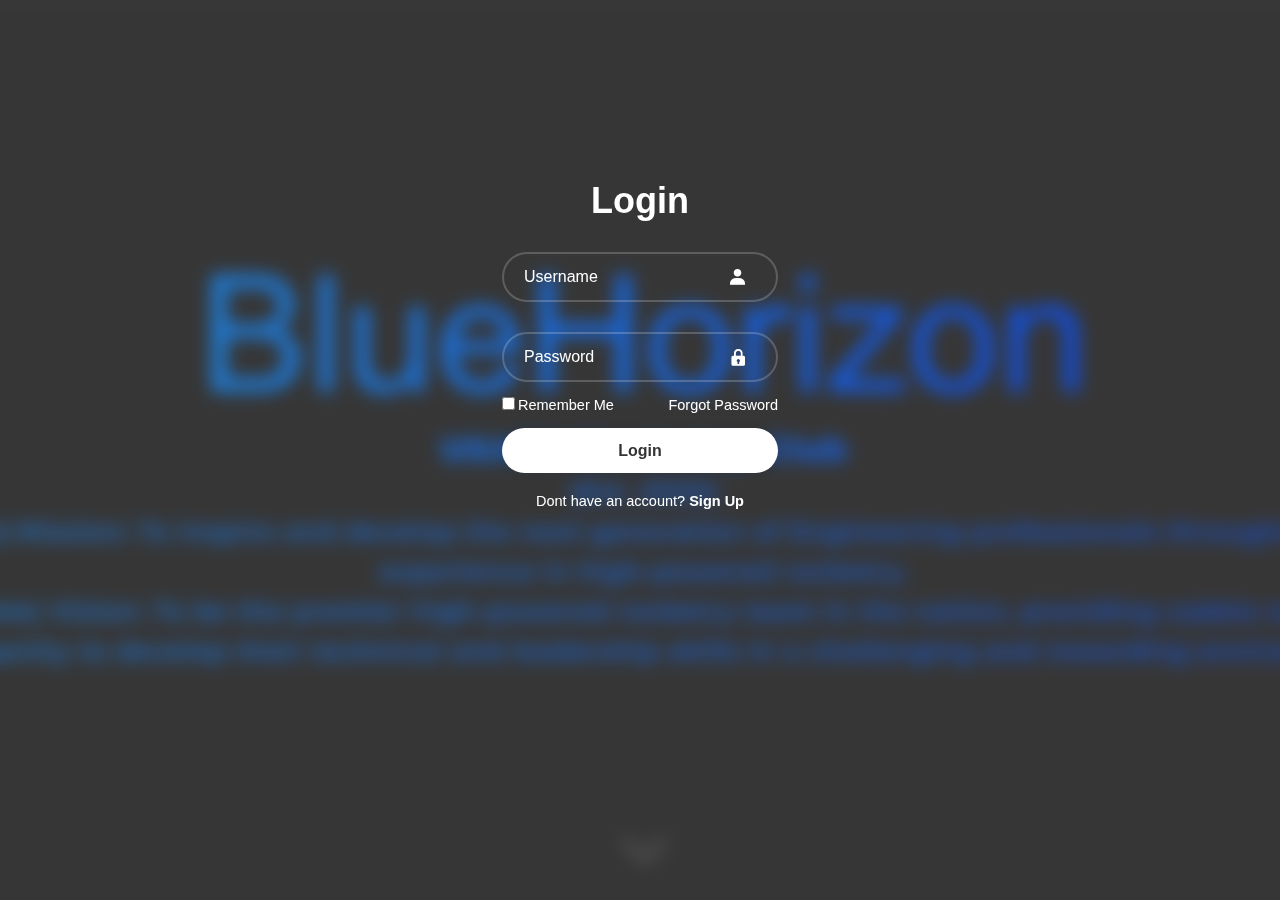
<file: login.html>
<!DOCTYPE html>
<html lang="en">
    <head>
        <meta charset="UTF-8">
        <meta name="viewport" content="width=device-width, initial-scale=1.0">
        <title>BlueHorizon.app</title>

        <link rel="stylesheet" href="loginstyle.css">
        <link rel="icon" type="image/png" href="assets/img/favicon.png">
        <link href='https://unpkg.com/boxicons@2.1.4/css/boxicons.min.css'
            rel='stylesheet'>
    </head>
    <body>
        <span class="bgwrapper">
            <span class="wrapper">
                <form action="authenticate.php" method="post">
                    <h1>Login</h1>
                    <div class="input-box">
                        <label for="username">
                            <i class='bx bxs-user'></i>
                        </label>
                        <input type="text" name="username" placeholder="Username" id="username" required>
                    </div>
                    <div class="input-box">
                        <label for="password">
                            <i class='bx bxs-lock'></i>
                        </label>
                        <input type="password" name="password" placeholder="Password" id="password" required>
                    </div>
                    <div class="remember-forgot">
                        <label><input type="checkbox">Remember Me</label>
                        <a href="forgotpsw.html">Forgot Password</a>
                    </div>
                    <button type="submit" class="btn">Login</button>
                    <div class="register-link">
                        <p>Dont have an account? <a href="register.html">Sign Up</a></p>
                    </div>
                </form>
            </span>
        </span>
    </body>
</html>
</file>
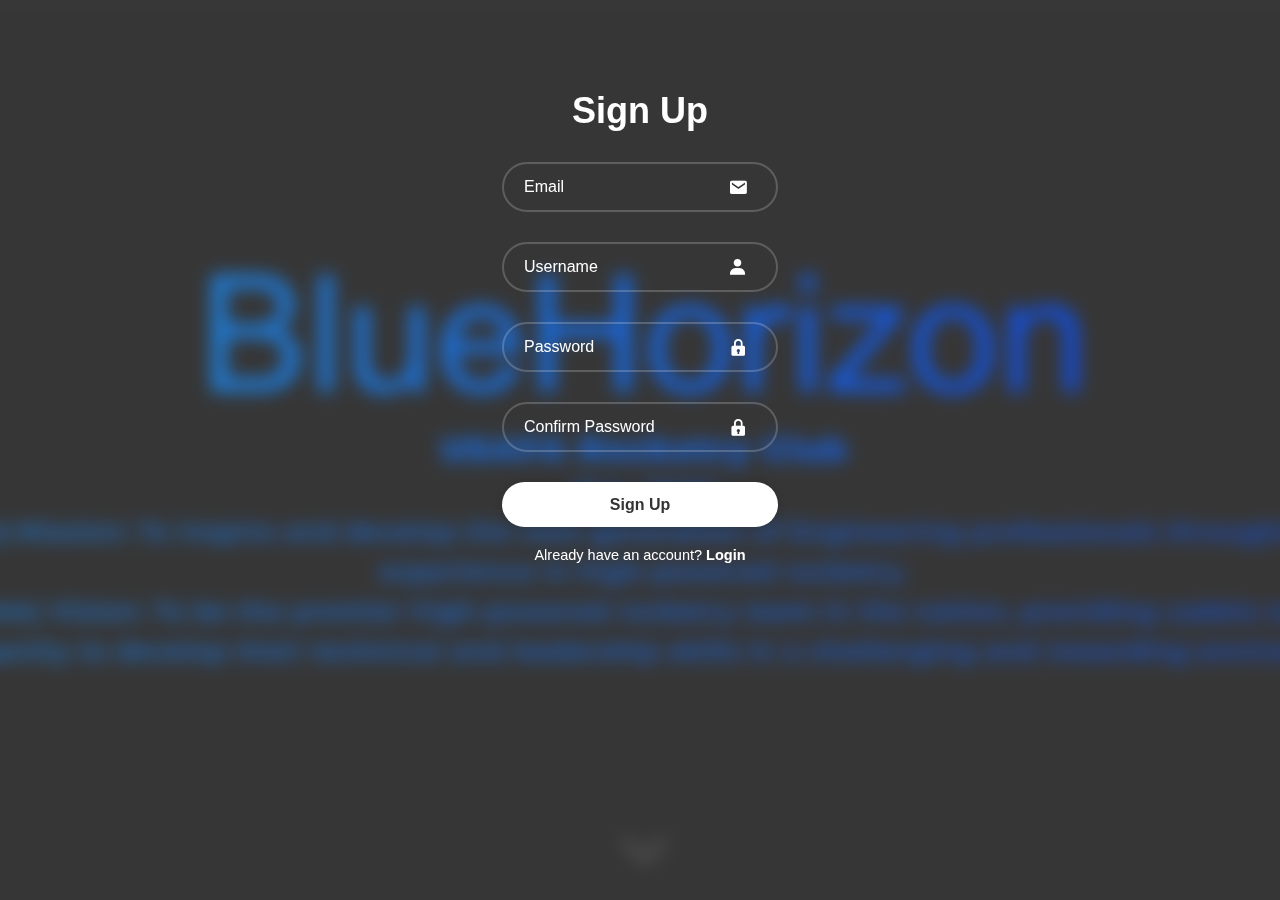
<file: register.html>
<!DOCTYPE html>
<html lang="en">
    <head>
        <meta charset="UTF-8">
        <meta name="viewport" content="width=device-width, initial-scale=1.0">
        <title>BlueHorizon.app</title>

        <link rel="stylesheet" href="regstyle.css">
        <link rel="icon" type="image/png" href="assets/img/favicon.png">
        <link href='https://unpkg.com/boxicons@2.1.4/css/boxicons.min.css'
            rel='stylesheet'>
    </head>
    <body>
        <span class="bgwrapper">
            <span class="wrapper">
                <form action="register.php" method="post">
                    <h1>Sign Up</h1>
                    <div class="input-box">
                        <label for="email">
                            <i class='bx bxs-envelope'></i>
                        </label>
                        <input type="email" name="email" placeholder="Email" id="email" required>
                    </div>
                    <div class="input-box">
                        <label for="username">
                            <i class='bx bxs-user'></i>
                        </label>
                        <input type="text" name="username" placeholder="Username" id="username" required>
                    </div>
                    <div class="input-box">
                        <label for="password">
                            <i class='bx bxs-lock'></i>
                        </label>
                        <input type="password" name="password" placeholder="Password" id="password" required>
                    </div>
                    <div class="input-box">
                        <label for="password">
                            <i class='bx bxs-lock'></i>
                        </label>
                        <input type="password" name="password" placeholder="Confirm Password" id="password" required>
                    </div>
                    <button type="submit" class="btn">Sign Up</button>
                    <div class="Login-link">
                        <p>Already have an account? <a href="login.html">Login</a></p>
                    </div>
                </form>
            </span>
        </span>
    </body>
</html>
</file>
<file: loginstyle.css>
*{
    margin: 0;
    padding: 0;
    box-sizing: border-box;
    font-family: "Poppins", sans-serif;
  }
  body{
    display: flex;
    justify-content: center;
    align-items: center;
    background: url(assets/img/bglogin.png) no-repeat;
    background-size: cover;
    background-position: center;

  }

  .bgwrapper{
    background:transparent;
    width: 100vw;
    height: 100vh;
    backdrop-filter: blur(9px);
    color: #fff;
  }
.wrapper{
    width: 600px;
    background: transparent;
    backdrop-filter: blur(9px);
    color: #fff;
    border-radius: 12px;
    padding: 20vh 40px;
    margin: 0 auto; 
    display: flex;
    justify-content: center;
    align-items: center;
    position: relative;
   
}
  .wrapper h1{
    font-size: 36px;
    text-align: center;
  }
  .wrapper .input-box{
    position: relative;
    width: 100%;
    height: 50px;
    
    margin: 30px 0;
  }
  .input-box input{
    width: 100%;
    height: 100%;
    background: transparent;
    border: none;
    outline: none;
    border: 2px solid rgba(255, 255, 255, .2);
    border-radius: 40px;
    font-size: 16px;
    color: #fff;
    padding: 20px 45px 20px 20px;
  }
  .input-box input::placeholder{
    color: #fff;
  }
  .input-box i{
    position: absolute;
    right: 20px;
    top: 30%;
    transform: translate(-50%);
    font-size: 20px;
  
  }
    .wrapper .input-box:hover{
        color: #069fe7;
    }
    
  .wrapper .remember-forgot{
    display: flex;
    justify-content: space-between;
    font-size: 14.5px;
    margin: -15px 0 15px;
  }
  .remember-forgot label input{
    accent-color: #fff;
    margin-right: 3px;
  
  }
  .remember-forgot a{
    color: #fff;
    text-decoration: none;
  
  }
  .remember-forgot a:hover{
    text-decoration: underline;
  }
  .wrapper .btn{
    width: 100%;
    height: 45px;
    background: #fff;
    border: none;
    outline: none;
    border-radius: 40px;
    box-shadow: 0 0 10px rgba(0, 0, 0, .1);
    cursor: pointer;
    font-size: 16px;
    color: #333;
    font-weight: 600;
  }
    .wrapper .btn:hover{
        background: #069fe7;
    }
  .wrapper .register-link{
    font-size: 14.5px;
    text-align: center;
    margin: 20px 0 15px;
  
  }
  .register-link p a{
    color: #fff;
    text-decoration: none;
    font-weight: 600;
  }
  .register-link p a:hover{
    text-decoration: underline;
  }
</file>
<file: regstyle.css>
*{
    margin: 0;
    padding: 0;
    box-sizing: border-box;
    font-family: "Poppins", sans-serif;
  }
  body{
    display: flex;
    justify-content: center;
    align-items: center;
    background: url(assets/img/bglogin.png) no-repeat;
    background-size: cover;
    background-position: center;

  }

  .bgwrapper{
    background:transparent;
    width: 100vw;
    height: 100vh;
    backdrop-filter: blur(9px);
    color: #fff;
  }
.wrapper{
    width: 600px;
    background: transparent;
    backdrop-filter: blur(9px);
    color: #fff;
    border-radius: 12px;
    padding: 10vh 40px;
    margin: 0 auto; 
    display: flex;
    justify-content: center;
    align-items: center;
    position: relative;
   
}
  .wrapper h1{
    font-size: 36px;
    text-align: center;
  }
  .wrapper .input-box{
    position: relative;
    width: 100%;
    height: 50px;
    
    margin: 30px 0;
  }
  .input-box input{
    width: 100%;
    height: 100%;
    background: transparent;
    border: none;
    outline: none;
    border: 2px solid rgba(255, 255, 255, .2);
    border-radius: 40px;
    font-size: 16px;
    color: #fff;
    padding: 20px 45px 20px 20px;
  }
  .input-box input::placeholder{
    color: #fff;
  }
  .input-box i{
    position: absolute;
    right: 20px;
    top: 30%;
    transform: translate(-50%);
    font-size: 20px;
    }

    .wrapper .input-box:hover{
        color: #069fe7;
    }
  .wrapper .btn{
    width: 100%;
    height: 45px;
    background: #fff;
    border: none;
    outline: none;
    border-radius: 40px;
    box-shadow: 0 0 10px rgba(0, 0, 0, .1);
    cursor: pointer;
    font-size: 16px;
    color: #333;
    font-weight: 600;
  }
    .wrapper .btn:hover{
        background: #069fe7;
    }


  .wrapper .Login-link{
    font-size: 14.5px;
    text-align: center;
    margin: 20px 0 15px;
  
  }
  .Login-link p a{
    color: #fff;
    text-decoration: none;
    font-weight: 600;
  }
  .Login-link p a:hover{
    text-decoration: underline;
  }
</file>
